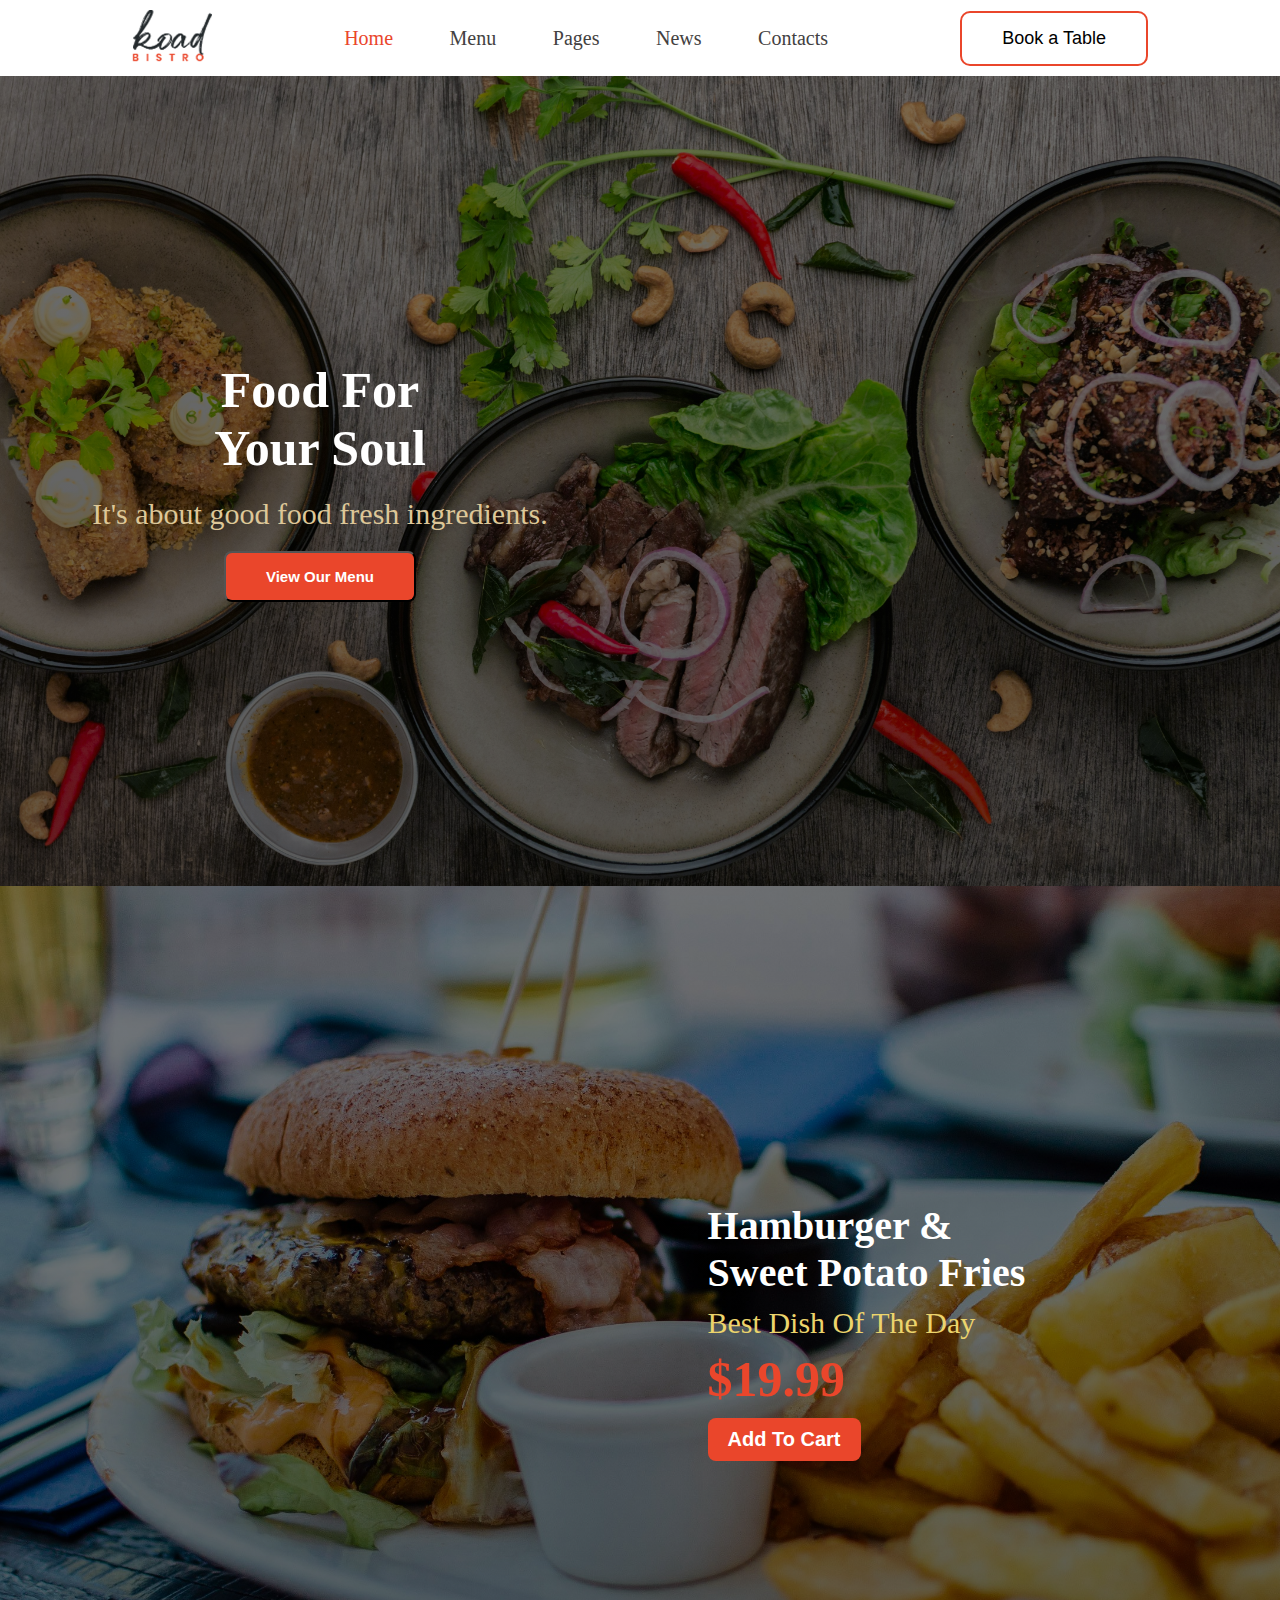
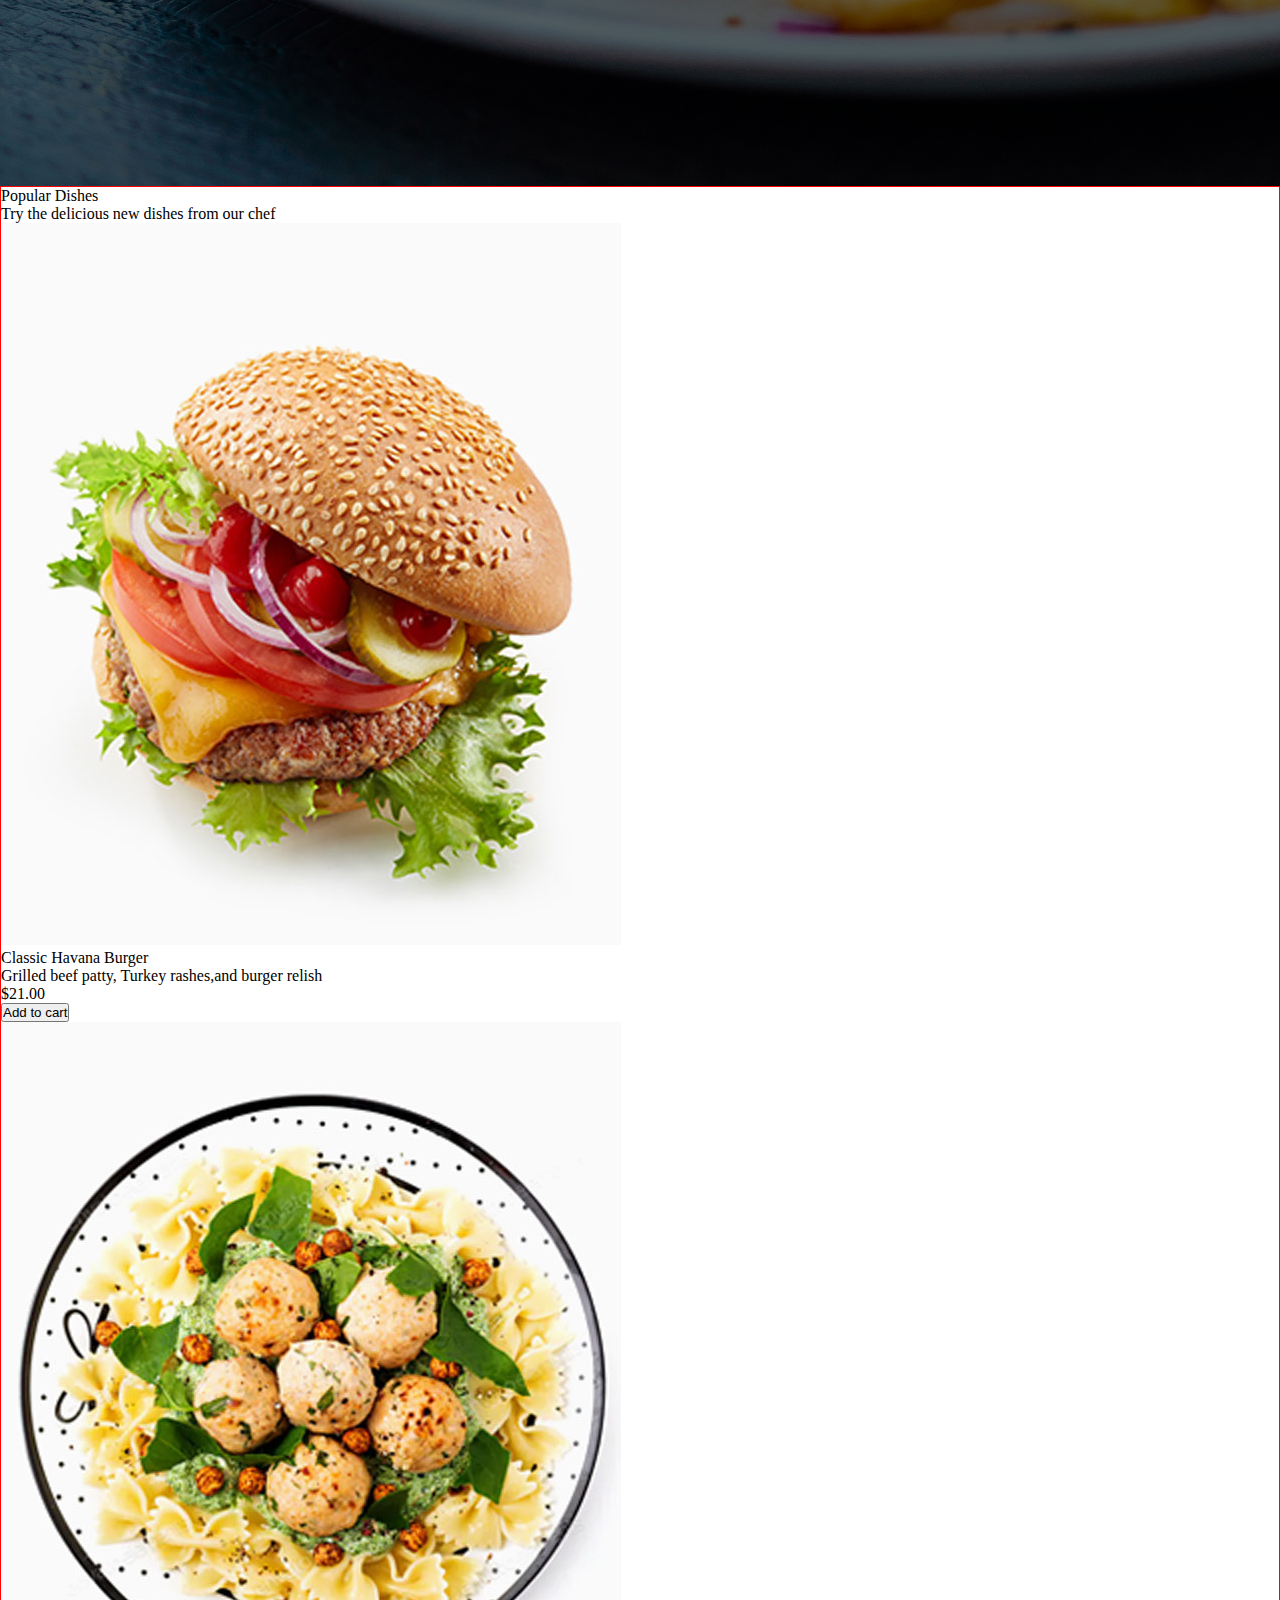
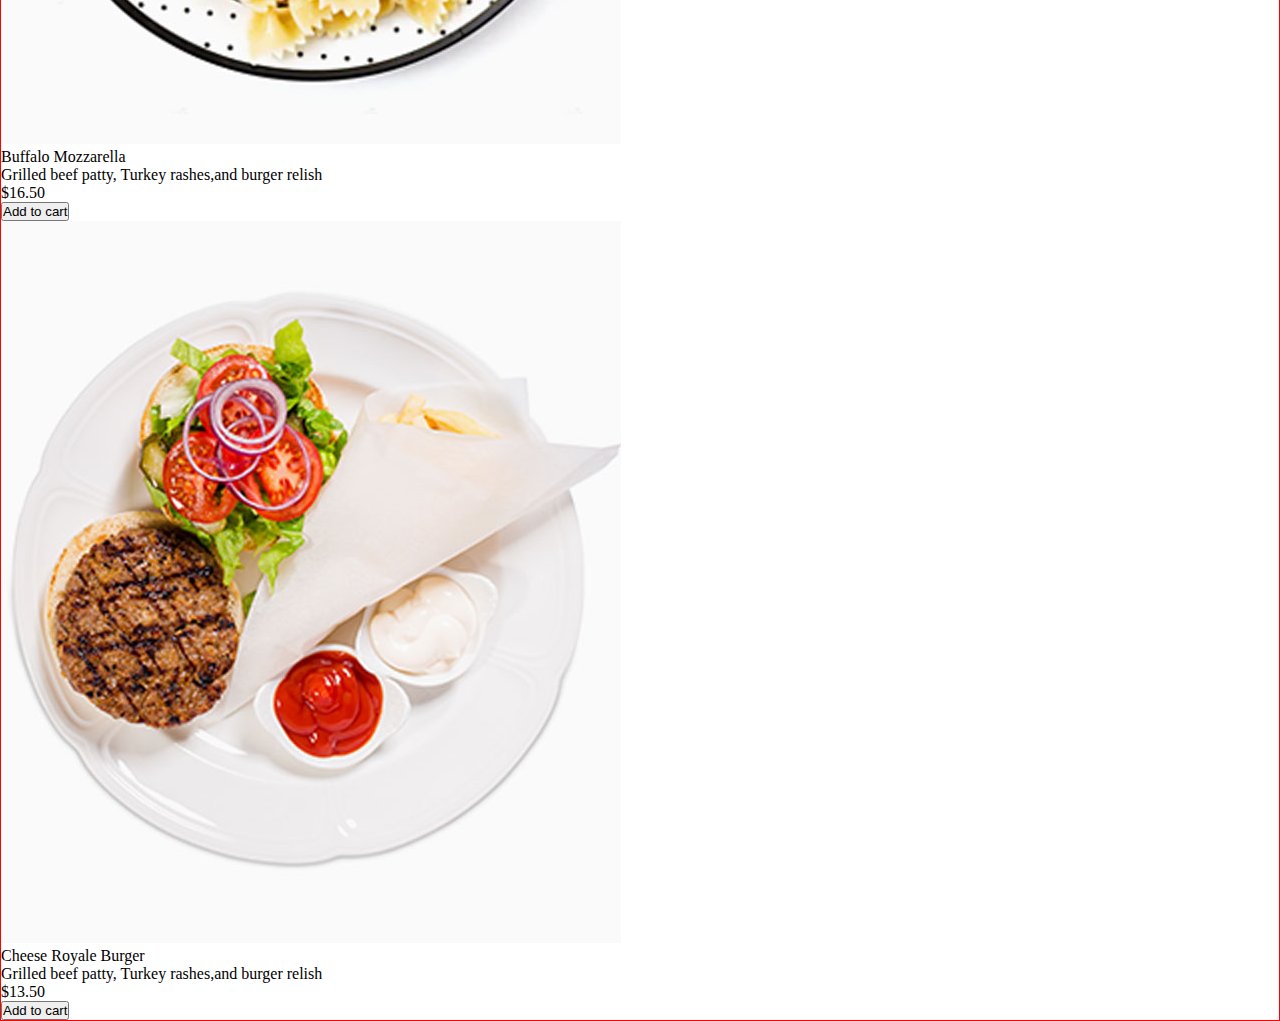
<file: index.html>
<!DOCTYPE html>
<html lang="en">

<head>
    <meta charset="UTF-8" />
    <meta name="viewport" content="width=device-width, initial-scale=1.0" />
    <title>Variable in css</title>
    <link rel="stylesheet" href="/css/navbar.css" />
    <link rel="stylesheet" href="/css/main-hero-section.css" />
    <link rel="stylesheet" href="./css/second-hero.css">
    <link rel="stylesheet" href="./css/popular-dish.css">
</head>

<body>
    <header>
        <nav class="navbar">
            <div class="logo-container">
                <img src="./assets/food-logo.png" alt="" />
            </div>
            <div class="nav-container">
                <ul class="nav-list">
                    <li class="nav-item">
                        <!-- Lnkes for Navbar -->
                        <a href="#">
                            <font style="color: var(--button-bg-color)">Home</font>
                        </a>
                    </li>
                    <li class="nav-item"><a href="#">Menu</a></li>
                    <li class="nav-item"><a href="#">Pages</a></li>
                    <li class="nav-item"><a href="#">News</a></li>
                    <li class="nav-item"><a href="#">Contacts</a></li>
                </ul>
            </div>

            <div class="book-table-container">
                <button class="book-table-btn">Book a Table</button>
            </div>
        </nav>

        <!-- main-hero-section  -->
        <div class="main-hero-section">
            <div class="main-hero-text-section">

                <div class="heading-div">
                    <span>Food For Your Soul</span>
                </div>
                <div class="para-div">
                    <span>It's about good food fresh ingredients.</span>
                </div>

                <div class="main-hero-section-button-div">
                    <button>View Our Menu</button>
                </div>
            </div>
        </div>
        <!-- second Hero section -->
        <div class="second-hero-section">
            <div class="second-hero-text-section">
                <div class="second-heading-div">
                    <span>Hamburger & Sweet Potato Fries</span>
                </div>
                <div class="second-para-div">
                    <span>Best Dish Of The Day</span>
                </div>
                <div class="second-hero-section-price-div">
                    <span>$19.99</span>
                </div>
                <div class="second-hero-section-button-div">
                    <button>Add To Cart</button>
                </div>

            </div>
        </div>

        <!-- Dishes section -->
        <div class="popular-dish-div">
            <div class="popular-dish-text-section">
                <div class="popular-dish-heading-div">
                    <span>Popular Dishes</span>
                </div>
                <div class="popular-dish-para-div">
                    <span>Try the delicious new dishes from our chef</span>
                </div>
            </div>
            <div class="popular-dish-card-section">
                <!-- card1 -->
                <div class="popular-dish-card">
                    <img src="./assets/main container image_files/classic havana burger.jpg" alt="Popular Dish 1" />
                    <div class="popular-dish-card-name">
                        <span>Classic Havana Burger</span>
                    </div>
                    <div class="popular-dish-card-description">
                        <span>Grilled beef patty, Turkey rashes,and burger relish</span>
                    </div>
                    <div class="popular-dish-card-price">

                        <span>$21.00</span>
                    </div>
                    <div class="popular-dish-card-button">
                        <button>Add to cart</button>
                    </div>
                </div>
                <!-- card2 -->
                <div class="popular-dish-card">
                    <img src="./assets/main container image_files/bufalo mozzarella.jpg" alt="Popular Dish 1" />
                    <div class="popular-dish-card-name">
                        <span>Buffalo Mozzarella </span>
                    </div>
                    <div class="popular-dish-card-description">
                        <span>Grilled beef patty, Turkey rashes,and burger relish</span>
                    </div>
                    <div class="popular-dish-card-price">

                        <span>$16.50</span>
                    </div>
                    <div class="popular-dish-card-button">
                        <button>Add to cart</button>
                    </div>
                </div>
                <!-- card3 -->
                <div class="popular-dish-card">
                    <img src="./assets/main container image_files/cheese royale burger.jpg" alt="Popular Dish 1" />
                    <div class="popular-dish-card-name">
                        <span>Cheese Royale Burger </span>
                    </div>
                    <div class="popular-dish-card-description">
                        <span>Grilled beef patty, Turkey rashes,and burger relish</span>
                    </div>
                    <div class="popular-dish-card-price">
                        <span>$13.50</span>
                    </div>
                    <div class="popular-dish-card-button">
                        <button>Add to cart</button>
                    </div>
                </div>

            </div>
        </div>

    </header>
</body>

</html>
</file>
<file: css/navbar.css>
* {
  margin: 0;
  padding: 0;
  box-sizing: border-box;
}

:root {
  --button-bg-color: rgb(234, 70, 43);
  --box-sahdow-color: rgba(103, 98, 98, 0.2);
}

.navbar {
  display: flex;
  justify-content: space-evenly;
  align-items: center;
  padding: 10px;
  /* border: 1px solid; */
  height: auto;
  width: 100%;
  box-shadow: 2px 2px 10px var(--box-sahdow-color);
}
.logo-container {
  /* border: 1px solid black; */
  height: auto;
  width: auto;
}
.logo-container img {
  width: 80px;
}
.nav-container {
  /* border: 1px solid black; */
  height: auto;
  width: auto;
  width: 40%;
}
.nav-container ul {
  /* border: 1px solid black; */
  height: auto;
  width: 100%;
  display: flex;
  justify-content: space-between;
}
.nav-container ul li {
  list-style: none;
  padding: 10px;
  font-size: 20px;
}
.nav-container ul a {
  text-decoration: none;
  color: rgb(67, 65, 65);
}
.book-table-container {
  border: 2px solid var(--button-bg-color);
  height: auto;
  width: auto;
  padding: 15px 40px;
  border-radius: 10px;
}
.book-table-container button {
  border: none;
  font-size: 18px;
  font-weight: 500;
  background: none;
  /* font-family:ar; */
}
@media screen and (max-width: 786px) {
  .navbar {
    display: flex;
    flex-direction: column;
    align-items: center;
  }
  .nav-container ul{
    display: flex;
    flex-direction: column;
    align-items: center;
  }
}
</file>
<file: css/main-hero-section.css>
* {
    margin: 0;
    padding: 0;
    box-sizing: border-box;
}

:root {
    --button-bg-color: rgb(234, 70, 43);
    --box-sahdow-color: rgba(103, 98, 98, 0.2);
}

.main-hero-section {
    height: 90vh;
    max-height: 90vh;
    background: linear-gradient(rgba(0, 0, 0, 0.5), rgba(0, 0, 0, 0.6)), url('../assets/home-banner-image.jpg');
    background-size: cover;
    /* border: 1px solid red; */
}

.main-hero-section {
    display: flex;
    justify-content: center;
    align-items: flex-start;
    flex-direction: column;
    text-align: center;
}

.main-hero-text-section {
    /* border: 1px solid #fff; */
    height: auto;
    width: 100%;
    max-width: 50%;
    display: flex;
    flex-direction: column;
    justify-content: center;
    align-items: center;
}

.main-hero-text-section .heading-div {
    /* padding: 20px; */
    /* margin: 20px auto; */
    color: white;
    border-radius: 10px;
    font-size: 50px;
    font-weight: bold;
    /* border: 1px solid #fff; */
    width: 40%;
}

.main-hero-section .para-div {
    width: auto;
    padding: 20px;
    /* margin: 20px auto; */
    color: rgb(221, 199, 152);
    font-size: 30px;
    /* border: 1px solid #fff; */
    border-radius: 10px;
}

.main-hero-section-button-div button {
    /* border: 1px solid white; */
    padding: 15px 40px;
    width: auto;
    border-radius: 8px;
    /* max-width: ; */
    background-color: var(--button-bg-color);
    color: white;
    font-weight: bold;
    font-size: 15px;
}
</file>
<file: css/second-hero.css>
* {
                    margin: 0;
                    padding: 0;
                    box-sizing: border-box;
                }
                
                 :root {
                    --button-bg-color: rgb(234, 70, 43);
                    --box-sahdow-color: rgba(103, 98, 98, 0.2);
                }
                
                .second-hero-section {
                    height: 100vh;
                    background: linear-gradient(rgba(0, 0, 0, 0.5), rgba(0, 0, 0, 0.6)), url('../assets/second\ hero\ banner.jpg');
                    background-size: cover;
                    /* border: 1px solid red; */
                    display: flex;
                    justify-content: end;
                    align-items: center;
                }
                
                .second-hero-text-section {
                    /* border: 1px solid white; */
                    height: auto;
                    width: auto;
                    display: flex;
                    flex-direction: column;
                    justify-content: center;
                    align-items: flex-start;
                }
                
                .second-heading-div {
                    color: white;
                    font-size: 40px;
                    font-weight: bold;
                    width: 60%;
                    /* text-align: center; */
                    margin-bottom: 10px;
                }
                
                .second-para-div {
                    margin-bottom: 10px;
                    /* border: 1px solid white; */
                    color: rgb(236, 212, 108);
                    font-size: 30px;
                    text-align: center;
                }
                
                .second-hero-section-price-div {
                    margin-bottom: 10px;
                    color: var(--button-bg-color);
                    font-size: 50px;
                    font-weight: bold;
                    margin-bottom: 10px;
                }
                
                .second-hero-section-button-div button {
                    margin-bottom: 10px;
                    background-color: var(--button-bg-color);
                    color: white;
                    padding: 10px 20px;
                    border: none;
                    border-radius: 8px;
                    font-size: 20px;
                    font-weight: bold;
                }
</file>
<file: css/popular-dish.css>
* {
    margin: 0;
    padding: 0;
    box-sizing: border-box;
}

:root {
    --button-bg-color: rgb(234, 70, 43);
    --box-sahdow-color: rgba(103, 98, 98, 0.2);
}

.popular-dish-div {
    border: 1px solid red
}
</file>
